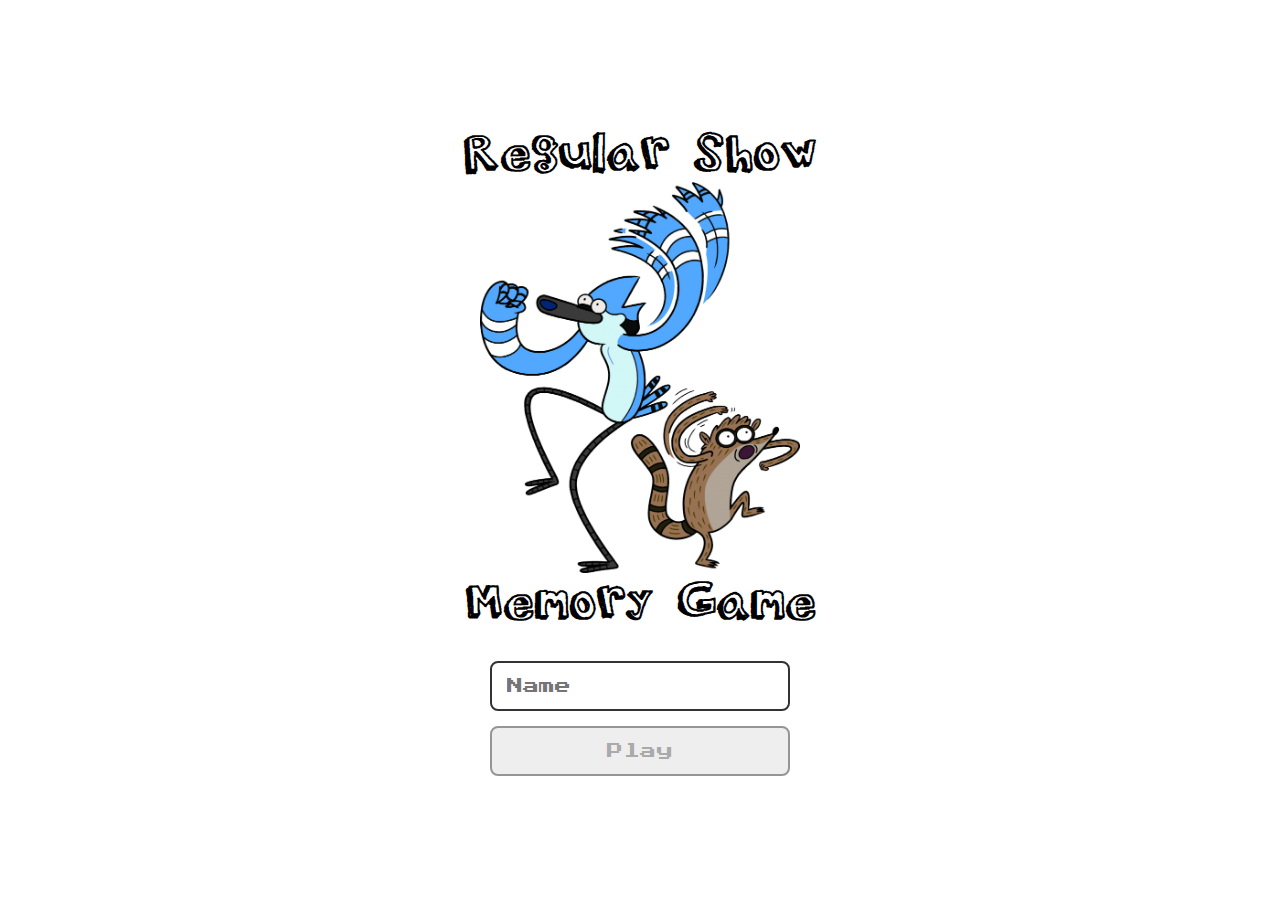
<file: index.html>
<!DOCTYPE html>
<html lang="en">
<head>
    <meta charset="UTF-8">
    <meta http-equiv="X-UA-Compatible" content="IE=edge">
    <meta name="viewport" content="width=device-width, initial-scale=1.0">
    <link rel="stylesheet" href="style/reset.css">
    <link rel="stylesheet" href="style/login.css">
    <title>Menory Game</title>
</head>
<body>
    <form class="login-form">
            <div class="login__header">
                <p>Regular Show</p>
                <img src="img/mordecai-and-rigbii.png" alt="">
                <p>Memory Game</h1>
            </div>
            
            <input type="text" placeholder="Name" class="login__input">
            <button type="submit" class="login__button" disabled>Play</button>
        </form>

    <script src="js/main.js"></script>
</body>
</html>
</file>
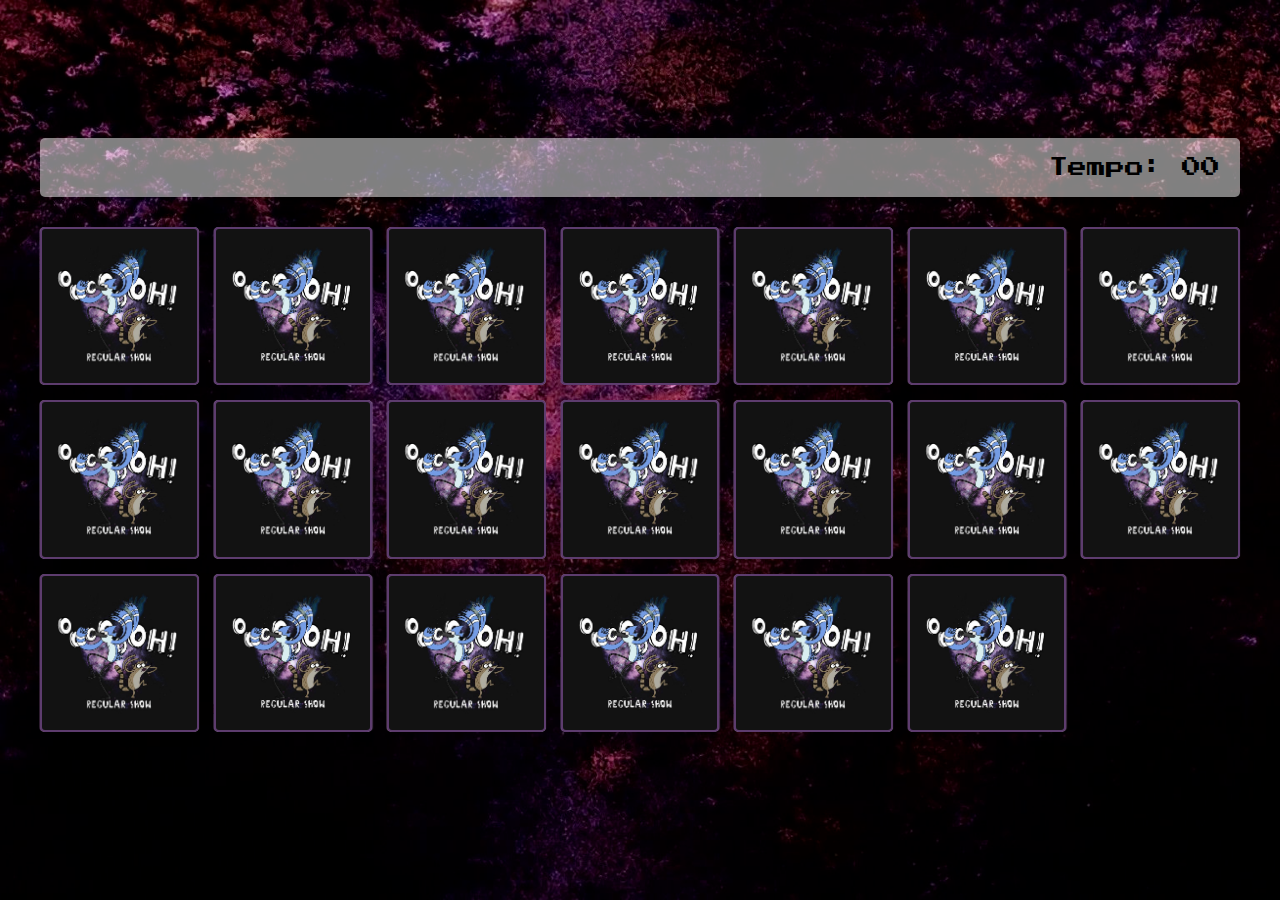
<file: pages/game.html>
<!DOCTYPE html>
<html lang="en">
<head>
    <meta charset="UTF-8">
    <meta http-equiv="X-UA-Compatible" content="IE=edge">
    <meta name="viewport" content="width=device-width, initial-scale=1.0">
    <link rel="stylesheet" href="../style/reset.css">
    <link rel="stylesheet" href="../style/game.css">
    <title>Game</title>
</head>
<body>
    <main>
        <header>
            <span class="player" id="player"></span>
            <span>Tempo: <span class="timer" id="timer">00</span></span>
        </header>
        <div class="grid" id="grid">
            <!-- <div class="card">
                <div class="face front"></div>
                <div class="face back"></div>
            </div> -->
        </div>
    </main>

    <script src="../js/game.js"></script>
</body>
</html>
</file>
<file: style/login.css>
.login-form {
    align-items: center;
    display: flex;
    flex-direction: column;
    justify-content: center;
    height: 100vh;
}

.login__header {
    align-items: center;
    display: flex;
    flex-direction: column;
    margin-bottom: 30px;
}

.login__header img {
    width: 320px;
}

.login__header p {
    font-family: "Comedy Show";
    font-size: 3rem;
    font-weight: 600;
    padding: 2px;
}

.login__input {
    border: 2px solid #333;
    border-radius: 8px;
    color: #232323;
    font-family: 'Press Start 2P', cursive;
    font-size: 1em;
    margin-bottom: 15px;
    max-width: 300px;
    outline: none;
    padding: 15px;
    width: 100%;
}

.login__button {
    background-color: #57A0E4;
    border: 2px solid #CAA74D;
    border-radius: 8px;
    color: #fff;
    cursor: pointer;
    font-size: 1em;
    font-family: 'Press Start 2P', cursive;
    letter-spacing: .5px;
    max-width: 300px;
    padding: 15px;
    transition: .5s ease;
    width: 100%;
}

.login__button:disabled {
    background-color: #eee;
    border: 2px solid #969595;
    color: #aaa;
    cursor: auto;
}

.login__button:hover {
    letter-spacing: 2px;
    transition: .5s ease;
}
</file>
<file: style/game.css>
main {
    display: flex;
    flex-direction: column;
    align-items: center;
    justify-content: center;
    width: 100%;
    min-height: 100vh;
    background-image: url('../img/bgSpace.png');
    background-size: cover;
    padding: 20px 20px 50px;
}

header {
    display: flex;
    align-items: center;
    justify-content: space-between;
    width: 100%;
    max-width: 1200px;
    padding: 20px;
    margin: 0 0 30px;
    border-radius: 5px;
    background-color: rgba(255, 255, 255, 0.5);
    font-size: 1.2em;
    font-family: 'Press Start 2P', cursive;
}

.grid {
    display: grid;
    grid-template-columns: repeat(7, 1fr);
    gap: 15px;
    width: 100%;
    max-width: 1200px;
    margin: 0 auto;
}

.card {
    aspect-ratio: 4/4;
    width: 100%;
    background-color: #cccccca6;
    border-radius: 5px;
    position: relative;
    transition: all 400ms ease;
    transform-style: preserve-3d;
}

.face {
    width: 100%;
    height: 100%;
    position: absolute;
    background-size: cover;
    background-position: center;
    border: 2px solid #6b457fd8;
    border-radius: 5px;
    transition: all 400ms ease;
}

.front {
    transform: rotateY(180deg);
}

.back {
    background-image: url('../img/back.png');
    backface-visibility: hidden;
    cursor: pointer;
}

.reveal-card {
    transform: rotateY(180deg);
}

.disable-card {
    filter: saturate(0);
    opacity: 0.5;
}

@media screen and (max-width: 600px){
    .card {
        aspect-ratio: 3/4;
    }
}
</file>
